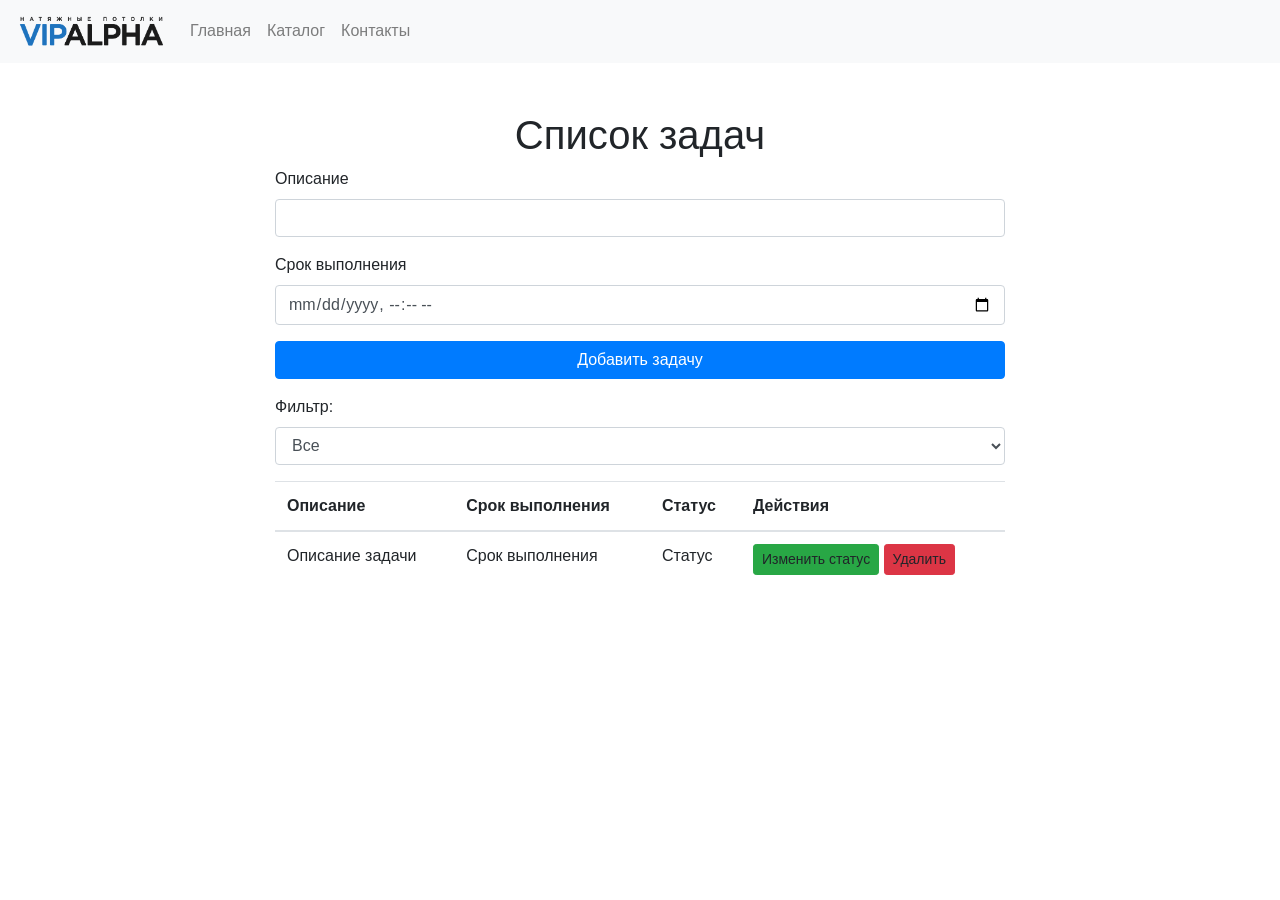
<file: Task_list-main/target/classes/templates/index.html>
<!DOCTYPE html>
<html lang="en">
<head>
    <meta charset="UTF-8">
    <title>Менеджер задач</title>
    <!-- Подключаем Bootstrap для удобства стилизации -->
    <link href="https://maxcdn.bootstrapcdn.com/bootstrap/4.0.0/css/bootstrap.min.css" rel="stylesheet">
</head>
<body>
<nav class="navbar navbar-expand-lg navbar-light bg-light">
    <a class="navbar-brand ml-auto" href="/">
        <img width="150" src="vip.png" alt="Логотип"></a>
    <div class="collapse navbar-collapse">
        <ul class="navbar-nav mr-auto">
            <li class="nav-item">
                <a class="nav-link" href="/">Главная</a>
            </li>
            <li class="nav-item">
                <a class="nav-link" href="/catalog">Каталог</a>
            </li>
            <li class="nav-item">
                <a class="nav-link" href="/contacts">Контакты</a>
            </li>
        </ul>
    </div>
</nav>

<div class="container">
    <div class="row justify-content-center">
        <div class="col-lg-8">
            <h1 class="mt-5 text-center">Список задач</h1>

            <!-- Форма для добавления новой задачи -->
            <form action="/addtask" method="post" class="needs-validation" novalidate>
                <div class="form-group">
                    <label for="description">Описание</label>
                    <input type="text" class="form-control" id="description" name="description" required>
                    <div class="invalid-feedback">
                        Пожалуйста, введите описание задачи.
                    </div>
                </div>
                <div class="form-group">
                    <label for="deadline">Срок выполнения</label>
                    <input type="datetime-local" class="form-control" id="deadline" name="deadline" required>
                    <div class="invalid-feedback">
                        Пожалуйста, укажите срок выполнения задачи.
                    </div>
                </div>
                <button type="submit" class="btn btn-primary btn-block">Добавить задачу</button>
            </form>

            <!-- Фильтр задач -->
            <div class="mt-3">
                <label for="filter">Фильтр:</label>
                <select id="filter" name="filter" class="form-control" onchange="window.location.href='/?filter=' + this.value;">
                    <option value="all" th:selected="${filter == 'all'}">Все</option>
                    <option value="nostart" th:selected="${filter == 'nostart'}">Не начатые</option>
                    <option value="inwork" th:selected="${filter == 'inwork'}">В работе</option>
                    <option value="ready" th:selected="${filter == 'ready'}">Завершенные</option>
                </select>
            </div>

            <!-- Таблица задач -->
            <table class="table mt-3">
                <thead>
                <tr>
                    <th>Описание</th>
                    <th>Срок выполнения</th>
                    <th>Статус</th>
                    <th>Действия</th>
                </tr>
                </thead>
                <tbody>
                <!-- Начало цикла для вывода задач -->
                <tr th:each="task : ${tasks}">
                    <td th:text="${task.description}">Описание задачи</td>
                    <td th:text="${task.deadline}">Срок выполнения</td>
                    <td th:text="${task.status}">Статус</td>
                    <td>
                        <a th:href="@{'/upd/' + ${task.id}}" class="btn btn-success btn-sm">Изменить статус</a>
                        <a th:href="@{'/deltask/' + ${task.id}}" class="btn btn-danger btn-sm">Удалить</a>
                    </td>
                </tr>
                <!-- Конец цикла -->
                </tbody>
            </table>
        </div>
    </div>
</div>

<!-- Скрипты для валидации формы -->
<script>
    (function() {
        'use strict';
        window.addEventListener('load', function() {
            var forms = document.getElementsByClassName('needs-validation');
            var validation = Array.prototype.filter.call(forms, function(form) {
                form.addEventListener('submit', function(event) {
                    if (form.checkValidity() === false) {
                        event.preventDefault();
                        event.stopPropagation();
                    }
                    form.classList.add('was-validated');
                }, false);
            });
        }, false);
    })();
</script>
</body>
</html>
</file>
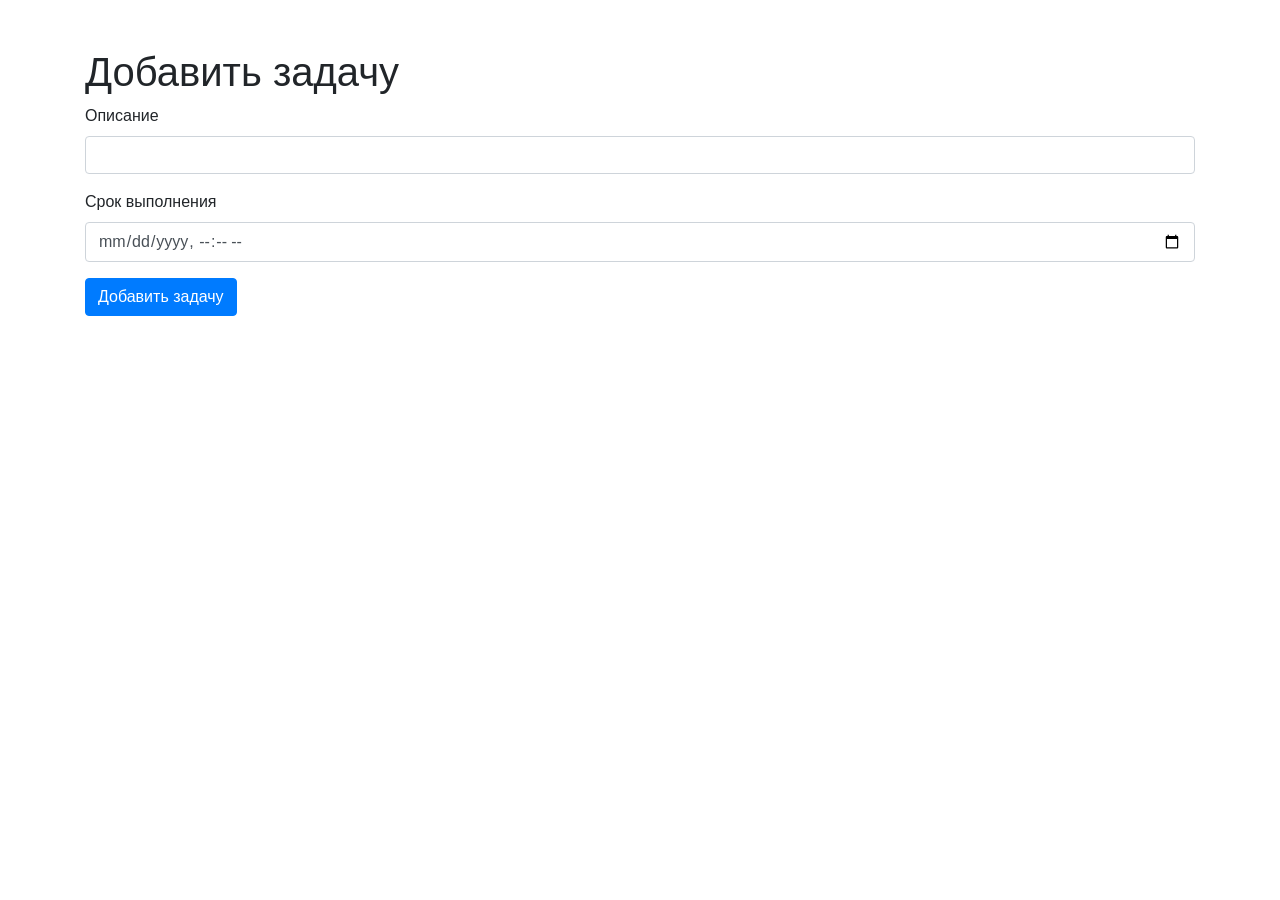
<file: Task_list-main/target/classes/templates/addtask.html>
<!DOCTYPE html>
<html lang="en">
<head>
    <meta charset="UTF-8">
    <title>Добавить задачу</title>
    <!-- Подключаем Bootstrap для удобства стилизации -->
    <link href="https://maxcdn.bootstrapcdn.com/bootstrap/4.0.0/css/bootstrap.min.css" rel="stylesheet">
</head>
<body>
<div class="container">
    <h1 class="mt-5">Добавить задачу</h1>
    <form action="/addtask" method="post">
        <div class="form-group">
            <label for="description">Описание</label>
            <input type="text" class="form-control" id="description" name="description" required>
            <div class="invalid-feedback">
                Пожалуйста, введите описание задачи.
            </div>
        </div>
        <div class="form-group">
            <label for="deadline">Срок выполнения</label>
            <input type="datetime-local" class="form-control" id="deadline" name="deadline" required>
            <div class="invalid-feedback">
                Пожалуйста, укажите срок выполнения задачи.
            </div>
        </div>
        <button type="submit" class="btn btn-primary">Добавить задачу</button>
    </form>
</div>

<!-- Скрипты для валидации формы -->
<script>
        (function() {
            'use strict';
            window.addEventListener('load', function() {
                var forms = document.getElementsByClassName('needs-validation');
                var validation = Array.prototype.filter.call(forms, function(form) {
                    form.addEventListener('submit', function(event) {
                        if (form.checkValidity() === false) {
                            event.preventDefault();
                            event.stopPropagation();
                        }
                        form.classList.add('was-validated');
                    }, false);
                });
            }, false);
        })();
    </script>
</body>
</html>
</file>
